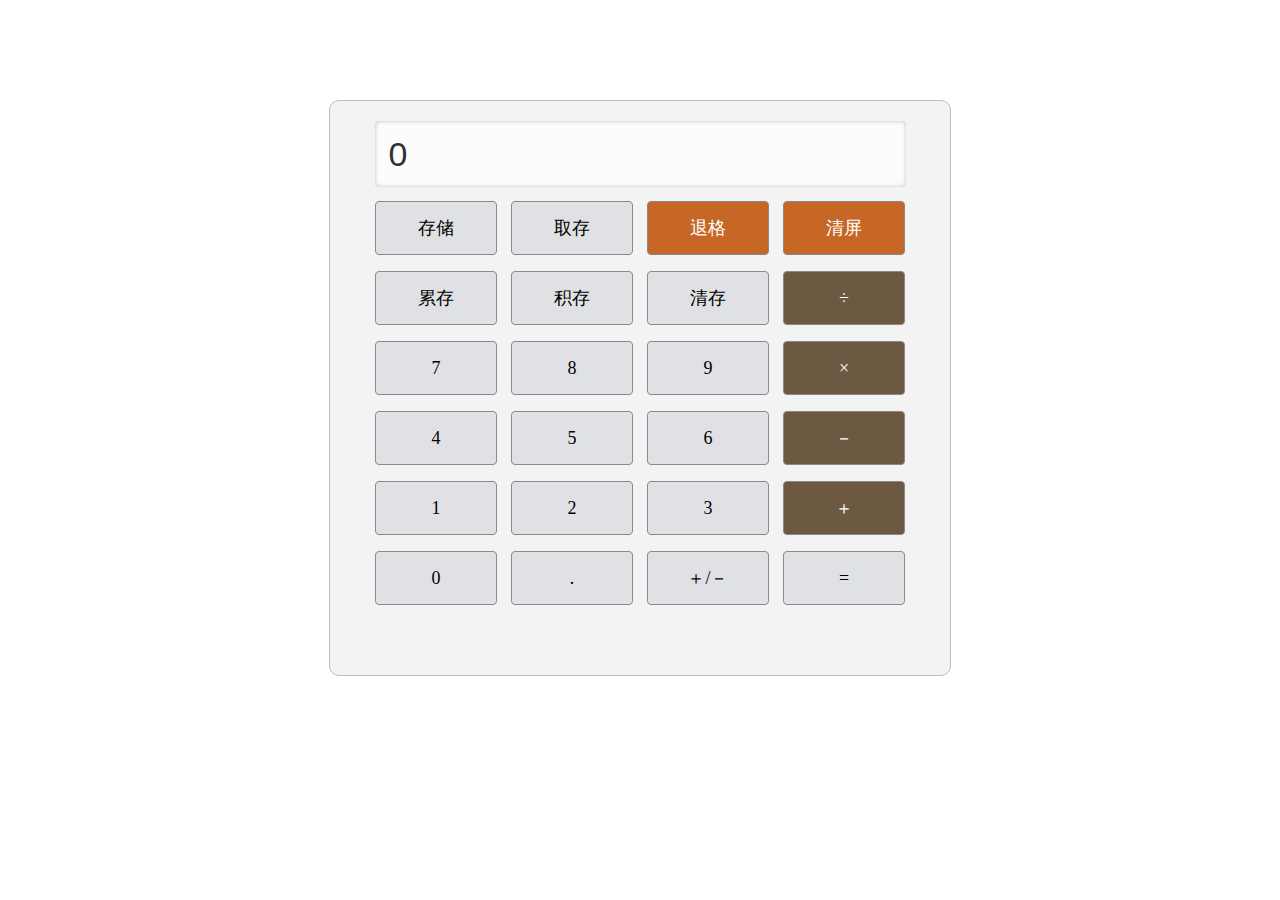
<file: computergaomengyunforth/index.html>
<!DOCTYPE html>
<html lang="en">
<head>
	<meta charset="UTF-8">
	<title>计算器</title>
	<link rel="stylesheet" type="text/css" href="css/style.css">
	<script type="text/javascript"  src="js/style.js">
	</script>
</head>
<body>
	<div  class="container">
		    <input type="text" value="0">
			<ul>
				<li>存储</li>
				<li>取存</li>
				<li class="tuige" onclick="del()">退格</li>
				<li class="clearSc" onclick = "clearScreen()">清屏</li>
				<li>累存</li>
				<li>积存</li>
				<li>清存</li>
				<li id="chu" class="sign" onclick ="devide()">÷</li>
				<li onclick="numget(7)">7</li>
				<li onclick="numget(8)">8</li>
				<li onclick="numget(9)">9</li>
				<li id="cheng" class="sign" onclick = "cheng()">×</li>
				<li onclick="numget(4)">4</li>
				<li onclick="numget(5)">5</li>
				<li onclick="numget(6)">6</li>
				<li class="sign" onclick ="devide()">－</li>
				<li onclick="numget(1)">1</li>
				<li onclick="numget(2)">2</li>
				<li onclick="numget(3)">3</li>
				<li  class="sign" onclick = "plus()">＋</li>
				<li onclick="numget(0)">0</li>
				<li onclick="dot()">.</li>
				<li>＋/－</li>
				<li id="equal" onclick="equal()">=</li>
			</ul>
		
	</div>
</body>
</html>
</file>
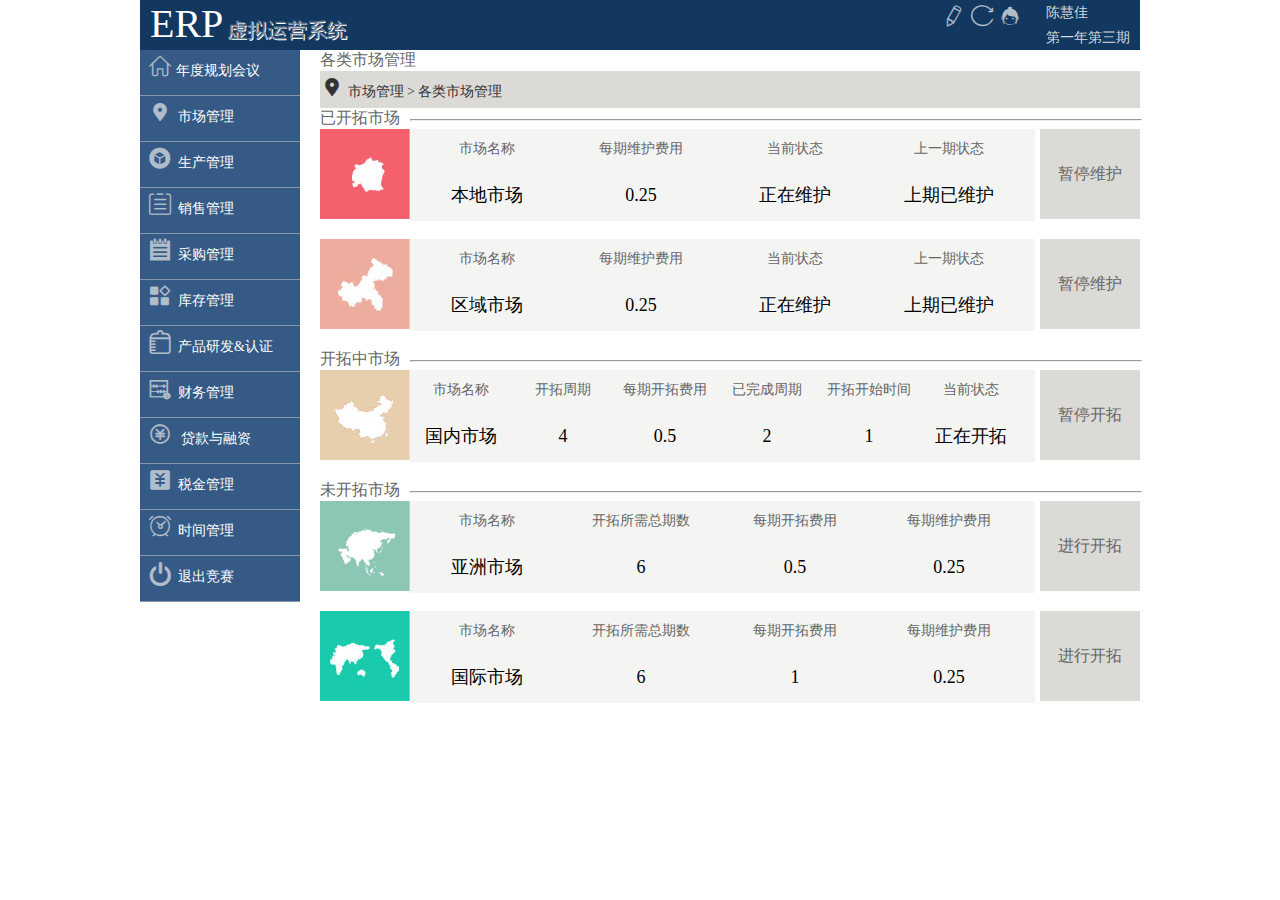
<file: taskwork/index.html>
<!DOCTYPE html>
<html lang="en">
<head>
	<meta charset="UTF-8">
	<title>Document</title>
	<link rel="stylesheet" type="text/css" href="css/style.css">
	<script type="text/javascript"  src="js/weihu.js"></script>
</head>
<body> 
	<div class="comwidth">
		<div  class="header">
			<div class="font">
				<span>ERP</span>
				<span>虚拟运营系统</span>
			</div>
			<div class="info">
				<i class="iconfont">&#xe653;</i>
				<i class="iconfont">&#xe650;</i>
				<i class="iconfont">&#xe60b;</i>
				<div class="name">
				<p>陈慧佳</p>
				<p>第一年第三期</p>
				</div>
			</div>
		</div>
		<div class="container">
			<div class="nav">
				<ul>
					<li>
					<p><i  class="iconfont">&#xe64f;</i>  年度规划会议
					</p>
						<ul>
                           <li>生产管理</li> 
                           <li>生产管理</li> 
                           <li>生产管理</li> 
                           <li>生产管理</li>   
						</ul>
					</li>
					<li>
					<p>
						<i class="iconfont">&#xe668;
						</i>市场管理
					</p>
						<ul>
						   <li>市场管理</li> 
                           <li>市场管理</li> 
                           <li>市场管理</li> 
                           <li>市场管理</li>
						</ul>
					</li>
					<li>
					<p>
						<i class="iconfont">&#xe818;
						</i>生产管理
					</p>
						<ul>
						   <li>生产管理</li> 
                           <li>生产管理</li> 
                           <li>生产管理</li> 
                           <li>生产管理</li>
						</ul>
					</li>
					<li>
					<p>
						<i class="iconfont">&#xe655;
						</i>销售管理
					</p>
						<ul>
						   <li>销售管理</li> 
                           <li>销售管理</li> 
                           <li>销售管理</li> 
                           <li>销售管理</li>
						</ul>
					</li>
					<li>
					<p>
						<i class="iconfont">&#xe608;
						</i>采购管理
					</p>
						<ul>
						   <li>采购管理</li> 
                           <li>采购管理</li> 
                           <li>采购管理</li> 
                           <li>采购管理</li>
						</ul>
					</li>
					<li>
					<p>
						<i class="iconfont">&#xe612;
						</i>库存管理
					</p>
						<ul>
						   <li>库存管理</li> 
                           <li>库存管理</li> 
                           <li>库存管理</li> 
                           <li>库存管理</li>
						</ul>
					</li>
					<li>
					<p>
						<i class="iconfont">&#xe63f;
						</i>产品研发&认证
					</p>
						<ul>
						   <li>库存管理</li> 
                           <li>库存管理</li> 
                           <li>库存管理</li> 
                           <li>库存管理</li>
						</ul>
					</li>
					<li>
					<p>
						<i class="iconfont">&#xe621;
						</i>财务管理
					</p>
						<ul>
						   <li>财务管理</li> 
                           <li>财务管理</li> 
                           <li>财务管理</li> 
                           <li>财务管理</li>
						</ul>
					</li>
					<li>
					<p>
						<i class="iconfont">&#xe6dc;
						</i>贷款与融资
					</p>
						<ul>
						   <li>贷款与融资</li> 
                           <li>贷款与融资</li> 
                           <li>贷款与融资</li> 
                           <li>贷款与融资</li>
						</ul>
					</li>
					<li>
					<p>
						<i class="iconfont">&#xe663;
						</i>税金管理
					</p>
						<ul>
						   <li>税金管理</li> 
                           <li>税金管理</li> 
                           <li>税金管理</li> 
                           <li>税金管理</li>
						</ul>
					</li>
					<li>
					<p>
						<i class="iconfont">&#xe648;
						</i>时间管理
					</p>
						<ul>
						   <li>时间管理</li> 
                           <li>时间管理</li> 
                           <li>时间管理</li> 
                           <li>时间管理</li>
						</ul>
					</li>
					<li>
					<p>
						<i class="iconfont">&#xe611;
						</i>退出竞赛
					</p>
						<ul>
						   <li></li> 
                           <li></li> 
                           <li></li> 
                           <li></li>
						</ul>	
					</li>
				</ul>
			</div>
			<div class="main"  id="main">
				<p>各类市场管理</p>
				<div class="headerbar">
					<i class="iconfont">&#xe668;</i>
					<span>市场管理</span>
					<span>&gt;</span>
					<span>各类市场管理</span>
				</div>
				<div class="carve carved" id="carved">
					<p>已开拓市场</p>
					<hr/>
					<div class="include four"> 
						<img  src="images/1.jpg">
						<div class="ul up">
							<div>市场名称</div>
							<div>每期维护费用</div>
							<div>当前状态</div>
							<div>上一期状态</div>
						</div>
						<div class="ul down">
							<div>本地市场</div>
			 				<div>0.25</div>
							<div>正在维护</div>
							<div>上期已维护</div>
						</div>
						<div class="status">
						暂停维护
						</div>
					</div>
					<div class="include four">
						<img  src="images/2.jpg">
						<div class="ul up">
							<div>市场名称</div>
							<div>每期维护费用</div>
							<div>当前状态</div>
							<div>上一期状态</div>
						</div>
						<div class="ul down">
							<div>区域市场</div>
							<div>0.25</div>
							<div>正在维护</div>
							<div>上期已维护</div>
						</div>
						<div class="status">
						暂停维护
						</div>
					</div>
				</div>
				<div class="carve carving" id="carving">
					<p>开拓中市场</p>
					<hr/>
					<div class="include six">
						<img  src="images/3.jpg">
						<div class="ul up">
							<div>市场名称 </div>
							<div>开拓周期</div>
							<div>每期开拓费用</div>
							<div>已完成周期</div>
							<div>开拓开始时间</div>
							<div>当前状态</div>
						</div>
						<div class="ul down">
							<div>国内市场</div>
							<div>4</div>
							<div>0.5</div>
							<div>2</div>
							<div>1</div>
							<div>正在开拓</div>
						</div>
						<div class="status">
						暂停开拓
						</div>
					</div>
				</div>
				<div class="carve uncarve" id="uncarve">
					<p>未开拓市场</p>
					<hr/>
					<div class="include four">
						<img  src="images/4.jpg">
						<div class="ul up">
							<div>市场名称 </div>
							<div>开拓所需总期数
							</div>
							<div>每期开拓费用</div>
							<div>每期维护费用</div>
						</div>
						<div class="ul down">
							<div>亚洲市场</div>
							<div>6</div>
							<div>0.5</div>
							<div>0.25</div>
						</div>
						<div class="status">
						进行开拓
						</div>
					</div>
					<div class="include four">
						<img  src="images/5.jpg">
						<div class="ul up">
							<div>市场名称</div>
							<div>开拓所需总期数</div>
							<div>每期开拓费用</div>
							<div>每期维护费用</div>
					    </div>
						<div class="ul down">
							<div>国际市场</div>
							<div>6</div>
							<div>1</div>
							<div>0.25</div>
						</div>
						<div class="status">
						进行开拓
						</div>
					</div>
				</div>
			</div>
		</div>
	</div>

</body>
</html>
</file>
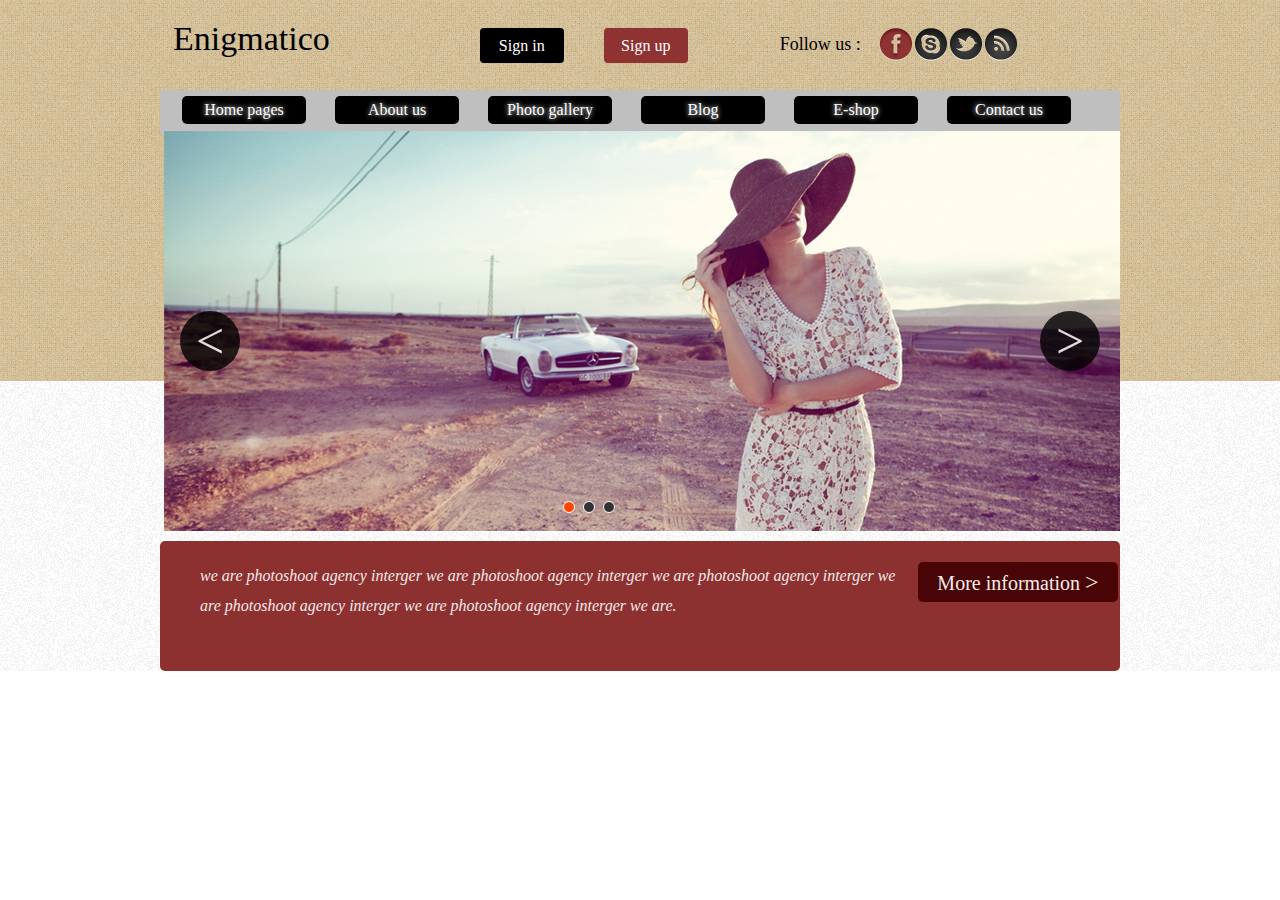
<file: third/index.html>
<!DOCTYPE html>
<html>
   <head>
     <meta charset="utf-8">
	 <title>主页</title>
	 <link  rel= "stylesheet" href="css/style.css">
	 <script  type="text/javascript"  src="js/style.js"></script>
   </head>
   <body>
     <div  class="main">
	     <div  class="comwidth">
		     <header>
                 <div  class="title">
				    <div  class="word">
					  <span>Enigmatico</span>
					</div>
					<div  class="btn">
					   <div class="in">Sign in</div>
					   <div class="up">Sign up</div>
					</div>
					<div  class="link">
					   <span>Follow us :</span>
					   <ul>
					      <li>
						  <a href=""><img  src="images/facebook.png"></a>
						  </li>
						  <li>
						  <a href=""><img  src="images/sina.png"></a>
						  </li>
						  <li>
						  <a  href=""><img  src="images/twitter.png"></a>
						  </li>
						  <li>
						  <a href=""><img  src="images/wifi.png">
						  </a></li>
					   </ul>
					</div>
				 </div>
                 <nav>
				    <ul>
					   <li>
					     <a href="">Home pages</a>
						 
					      <ul>
						     <li>Photo gallery</li>
					         <li>Blog</li>
					         <li>E-shop</li>
					         <li>Contact us</li>
						  </ul>
				       </li>
					   <li>
					      <a href="">About us</a>
					      <ul>
						     <li>Photo gallery</li>
					         <li>Blog</li>
					         <li>E-shop</li>
					         <li>Contact us</li>
						  </ul>
					   </li>
					   <li>
					     <a href="">Photo gallery</a>
						 
					      <ul>
						     <li>Photo gallery</li>
					         <li>Blog</li>
					         <li>E-shop</li>
					         <li>Contact us</li>
						  </ul>
					   </li>
					   <li>
					     <a href="">Blog</a>
						 
					      <ul>
						     <li>Photo gallery</li>
					         <li>Blog</li>
					         <li>E-shop</li>
					         <li>Contact us</li>
						  </ul>
					   </li>
					   <li>
					      <a href="">E-shop</a>
	
					      <ul>
						     <li>Photo gallery</li>
					         <li>Blog</li>
					         <li>E-shop</li>
					         <li>Contact us</li>
						  </ul>
					   </li>
					   <li>
					       <a href="">Contact us</a>
						   
					      <ul>
						     <li>Photo gallery</li>
					         <li>Blog</li>
					         <li>E-shop</li>
					         <li>Contact us</li>
						  </ul>
					   </li>
					</ul>
				 </nav>
			 </header>
			 <div id="container">
			   <div   id="list" style="left: -960px;">
			    <img  src="images/banner.png" alt="图片">
				<img  src="images/banner.png" alt="图片">
				<img  src="images/banner.png" alt="图片">
				<img  src="images/banner.png" alt="图片">
				<img  src="images/banner.png" alt="图片">
			   </div>
			   <div  id="buttons">
					<span index="1" class="on"></span>
					<span index="2"></span>
					<span index="3"></span>
		       </div>
				<span id="prev"  class="arrow">&lt;</span>
				<span id="next"  class="arrow">&gt;</span>
			 </div>
			 <footer> 
			    <p>
			    we are photoshoot agency interger we are photoshoot agency interger we are photoshoot agency interger we are photoshoot agency interger we are photoshoot agency interger we are.
			    </p>
				<button>More information<span>&gt;</span></button>
			 </footer>
		 </div>
	 </div>
   </body>
</html>
</file>
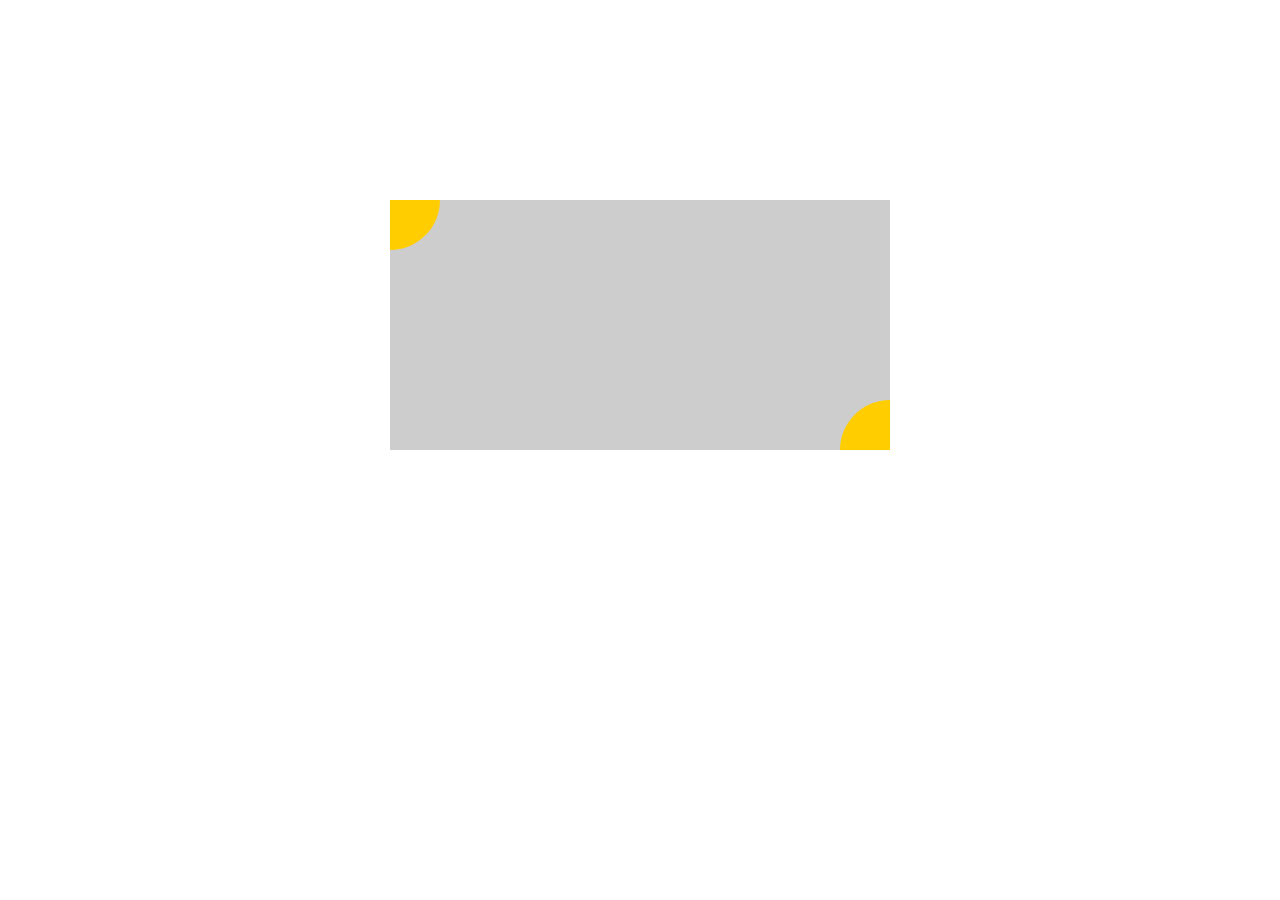
<file: yunnkii/line.html>
<!DOCTYPE html>
<html>
    <head>
	    <meta  charset = "utf-8">
		<title>网页</title>
		<link rel = "stylesheet" href="css/line.css">
	</head>
	<body>
	  <div  class = "container">
	    <div class = "ltop">
		</div>
		<div  class = "rbot">
		</div>
	  </div>
	</body>
</html>
</file>
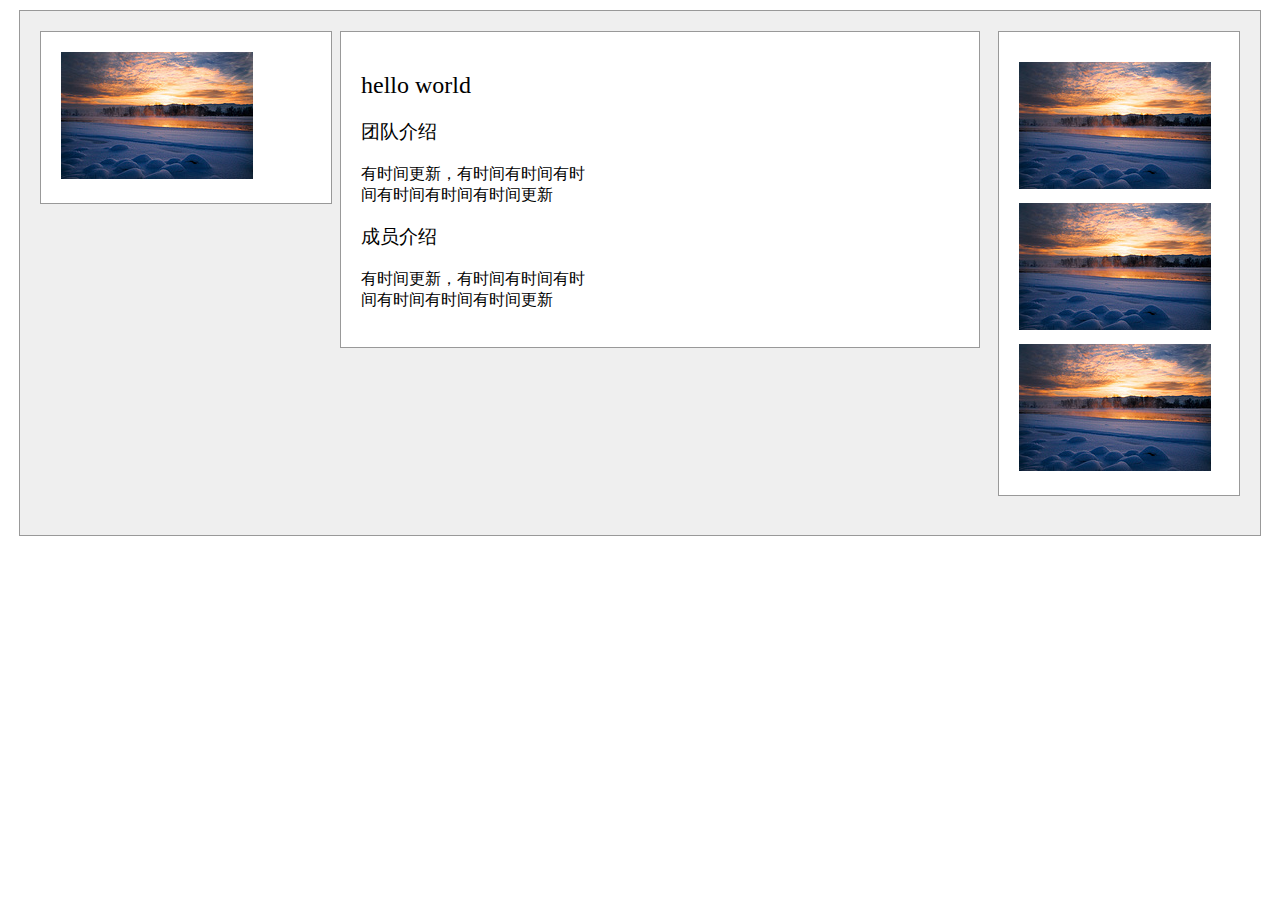
<file: yunnkii/rete.html>
<!DOCTYPE html>
<html>
    <head>
	    <meta charset = "utf-8">
		<title>网页2</title>
		<link rel="stylesheet" type="text/css" href="css/rete.css">
	</head>
	<body> 
	      <div class = "container">
		    <div class="left">
			    <img  src = "images/1.jpg">
			</div>
			<div class="mid">
			    <h2>hello world</h2>
			    <h3>团队介绍</h3>
                <p>有时间更新，有时间有时间有时</br>间有时间有时间有时间更新</p>
				<h3>成员介绍</h3>
				<p>有时间更新，有时间有时间有时</br>间有时间有时间有时间更新</p>
			</div>
			<div class="right">
			    <img  src = "images/1.jpg">
				<img  src = "images/1.jpg">
				<img  src = "images/1.jpg">
			</div>
		
		</div>
		
	</body>
</html>
</file>
<file: computergaomengyunforth/css/style.css>
html,body,li{
	margin:0;
	padding:0;
	
}
ul{
	list-style:none;
	width:600px;
	margin:4px auto;
}
.container{
	font-family:"微软雅黑";
	font-size:18px;
	margin:100px auto;
	width:620px;
	height:574px;
	border:1px solid rgba(191,191,191,1);
	border-radius:10px;
	background:rgba(243,243,243,1);
}
input{
	display:block;
	width:515px;
	height:64px;
	border-radius:4px;
	margin:20px auto 6px;
	box-shadow:0px 0px 4px  rgba(179,180,166,1) inset;
	background:#fff;
	border:none;
	padding-left:14px;
	font-size:34px;
	opacity:0.8;
}
ul li{
	margin:8px 9px 8px 5px;
	float:left;
	width:120px;
	height:52px;
	border:1px solid rgba(137,138,140,1);
	background:rgba(224,225,228,1);
	text-align:center;
	line-height:52px;
	border-radius:4px;
	cursor:pointer;
}
.tuige,.clearSc{
	background:rgba(198,103,38,1);
	color:#fff;
}
.sign{
	background:rgba(109,88,66,1);
	color:#fff;
}
.equal{
	background:rgba(57,57,57,1);
}
</file>
<file: taskwork/css/style.css>
html,body,ul,li,p,i{
	margin:0;
	padding:0;
}
li{
	list-style-type:none;
}
@font-face {font-family: "iconfont";
  src: url('iconfont.eot?t=1477806688043'); /* IE9*/
  src: url('iconfont.eot?t=1477806688043#iefix') format('embedded-opentype'), /* IE6-IE8 */
  url('iconfont.woff?t=1477806688043') format('woff'), /* chrome, firefox */
  url('iconfont.ttf?t=1477806688043') format('truetype'), /* chrome, firefox, opera, Safari, Android, iOS 4.2+*/
  url('iconfont.svg?t=1477806688043#iconfont') format('svg'); /* iOS 4.1- */
}
.iconfont {
  text-align:center;
  font-family:"iconfont" ;
  font-size:24px;
  font-style:normal;
  line-height:140%;
  color:rgba(176,189,202,1);
  -webkit-font-smoothing: antialiased;
  -webkit-text-stroke-width: 0.2px;
  -moz-osx-font-smoothing: grayscale;
}
.comwidth{
	width:1000px;
	margin:0 auto;
}
@media  screen and (max-width:900px;){
	.comwidth{
		width:900px;
	}
}
@media screen and (max-width:800px;){
	.comwidth{
		width:800px;
	}
}
@media screen and (max-width:700px;){
	.comwidth{
		width:700px;
	}
}
@media screen and (max-width:600px;){
	.comwidth{
		width:600px;
	}
}

.header{
	background:rgba(18,56,95,1);
	height:50px;
}
.header .font{
	float:left;
}
.header .font span{
	display:inline-block;
}
.header .font span:nth-child(1){
	font-size:40px;
	font-family:"Microsoft Yahei";
	padding-left:10px;
	color:#fff;
}
.header .font span:nth-child(2){
	font-size:20px;
	font-family:幼圆;
	color:#6d7c91;
	line-height:100%;
	text-shadow:1px  1px 0px #fff;
}

.header .info{
	float:right;
}
.header .info .name{
	float:right;
	padding-left:24px;
	padding-right:10px;
	line-height:180%;
	color:rgba(213,217,222,1);
	font-size:14px;
}
.container{
	font-family:"微软雅黑";
}
 .nav{
 	background:rgba(53,90,134,1);
	width:160px;
}
.nav>ul>li{
	border-bottom:1px solid rgba(134,150,173,1);
	padding:0px 0px 10px 4px;
}
.nav>ul>li>ul li:hover{
	background:rgba(82,128,155,1);
}
.nav ul li{
	
	line-height:28px;
	color:rgba(255,255,255,1);
	font-size:14px;
	cursor:pointer;
	padding-left:4px;

}
.nav ul li p{
	padding-left:4px;
}
.nav ul li ul {
	display:none;
}
.nav ul li ul li{
	padding-left:30px;
}
.main{
	color:rgba(102,102,102,1);
	width:820px;
	position:absolute;
	top:50px;
	margin:0px 0px 0px 180px ;
}

.main .headerbar{
	background:rgba(219,218,214,1);
	font-size:14px;
	color:rgba(51,51,51,1);
	
	line-height:33px;
}

.main .headerbar .iconfont{
	color:#333;
}
.main .headerbar span{
	display:inline-block;
}
.include img{
	float:left;
}
hr{
	display:inline-block;
	width:730px;
	height:0px;
	position:absolute;
	top:3px;
	left:90px;
}
.include{
	height:110px;
    position:relative;
}
.carve,.carving,.uncarve{
	position:relative;
}
.carve .include .ul{
	background:rgba(244,244,243,1);
	float:left;
	width:625px;
	height:46px;
}
.carve .include .ul>div{
	float:left;
	height:44px;
	text-align:center;
	line-height:40px;
}
.carve .include .up{
	font-size:14px;
}
.carve .include .down{
	font-size:18px;
	color:#000;
}
.carved .include .ul>div,.uncarve .include .ul>div{

	text-align:center;
	
}
.carving .include .ul>div{ 
  
   text-align:center;
   
}
.six .ul>div{
	width:102px;
}
.four .ul>div{
	width:154px;
}
.include .status:hover{
	background:rgba(209,186,116,1);
}
.include .status{
	text-align:center;
	line-height:90px;
	position:absolute;
	top:0;
	right:0;
	width:100px;
	height:90px;
	background:rgba(219,218,214,1);
	float:left;
	cursor:pointer;
}
</file>
<file: third/css/style.css>
*{
	  margin:0px;
	  padding:0px;
	  font-family:微软雅黑;
	  }

	  a{
	  text-decoration:none;
	  color:#fff;
	  }
	  ul{
	  list-style:none;
	  margin:0px;
	  padding:0px;
	  }
	  .main{
	  background:url('../images/bg.png') no-repeat;
	  }
	  .comwidth{
	  margin:0 auto;
	  width:960px;
	  }
      header {
	  height:128px;
	  }
      .title{
	  height:90px;
	  }
	  .title .word{
	  margin:20px 92px 0px 13px;
	  float:left;
	  font-size:34px;
	  }
	  
	  .title .btn {
	  width:100px;
	  float:left;
	  margin:12px 0px 0px 0px;
	  padding:16px 0px 0px 10px;
	  }
       .title .btn .in{
	   cursor:pointer;
	   border-radius:4px;
	   text-align:center;
	   line-height:35px;
	   width:84px;
	   color:#fff;
	   height:35px;
	   float:left;
	   margin:0px 40px 0px 0px;
	   background:#000;
	   }
       .title .btn .up{
	   cursor:pointer;
	   border-radius:4px;
	   text-align:center;
	   line-height:35px;
	   color:#fff;
	   float:left;
	   width:84px;
	   height:35px;
	   background:#8f3232;

	   }
      .title .btn,.title .link{
	  float:left;
	  width:250px;
	  height:60px;
	  margin-left:48px;
	  }
	  .title .link{
	 
	  margin:14px 0px 0px 50px;
	  }
	  .title .link span{
	  display:block;
	  position:relative;
	  top:20px;
	  font-size:18px;
	  }
      .title .link ul{
	  position:relative;
      left:50px;
	  top:-7px;
	  float:right;
	  width:200px;
	  height:60px;
	  margin:0px 0px 0px 0px;
	  }
      .title .link ul li{
	  float:left;
	  margin-right:3px;
	  }
	  nav{
	  height:44px;
	  background:#BFBFBF;
	  }
	  nav ul{
	  float:left;
	  }
	  nav ul li{
	  position:relative;
	  background:#fff;
	  float:left;
	  margin:6px 7px 7px 22px;
	  width:124px;
	  line-height:28px;
	  text-align:center;
	  background:#000;
	  color:#fff;
	  text-shadow: 0px 0px 5px #fff;
	  border-radius:5px;
	  cursor:pointer;
	  transition:all  linear  .9s  1s;
	  }
	  nav ul li:hover ul{
	  display:block;
	  }
	  nav ul li ul{
	  margin-top:2px;
	  display:none;
	  position:absolute;
      z-index:2;
	  }
	  nav ul li ul li{
	  margin-top:0px;
	  padding-top:0px;
	  margin-left:0px;
	  }
	 #container{
	  position:relative;
	  width:960px;
	  height:400px;
	  overflow:hidden;
	  }
	  #list{
	  width:5000px;
	  height:400px;
	  position:absolute;
	  }
	  #list image{
	  float:left;
	  }
	  #buttons{
		width:80px;
		height:30px;
		position:absolute;
		top:360px;
		left:398px;
		line-height:30px;
		z-index:3;
		}
		#buttons span{
		display:block;
		background:#333;
		width:10px;
		height:10px;
		border:1px solid #fff;
		border-radius:50px;
		cursor:pointer;
		margin:10px 3px 0px 5px;
		float:left;
		}
		#buttons  .on{
		background:orangered;
		}

	  .arrow{
	  z-index:3;
	  position:absolute;
	  top:180px;
	  width:60px;
	  height:60px;
	  text-align:center;
	  line-height:60px;
	  font-size:50px;
	  background:#000;
	  border-radius:34px;
	  opacity:0.8;
	  color:#fff;
	  cursor:pointer;
	  }
      .arrow:hover{
	  opacity:0.6;
	  }
	  #prev{
	  left:20px;
	  }
	  #next{
	  right:20px;
	  }
	  footer{
	   background:#8d3030;
	   margin-top:10px;
	   border-radius:5px;
	   height:130px;
	  }
      footer  p{
	  font-style:italic;
	  width:700px;
	  padding:20px 0px 10px 40px;
	  color:#f3ebeb;
	  word-wrap:break-word;
	  line-height:30px;
	  }
      footer  button{
	  outline:none;
	  width:200px;
	  height:40px;
      position:relative;
	  left:758px;
	  top:-69px;
	  background:#490505;
	  border:none;
	  border-radius:5px;
	  color:#f3ebeb;
	  font-size:20px;
	  cursor:pointer;
	  text-align:center;
	  line-height:40px;
	  }
	  footer  button:hover,footer  button:active{
	  box-shadow:0px 0px 3px #490505;
	  }
	  footer span{
	  font-size:24px;
	  display:inline-block;
	  margin-left:5px;
	  }
</file>
<file: yunnkii/css/line.css>
*{	
			margin:0px;
			padding:0px;
			}
			.container{
			position:relative;
			margin:200px  auto;
			width:500px;
			height:250px;
			background:rgb(205,205,205);
			}
			.ltop{
			width:50px;
			height:50px;
			border-radius:0 0 50px 0;
			background:rgb(255,205,0);
			}
			.rbot{
			width:50px;
			height:50px;
			border-radius:50px 0 0 0;
			background:rgb(255,205,0);
			position:absolute;
			bottom:0;
			right:0;
			}
</file>
<file: yunnkii/css/rete.css>
body{
           margin:0;
		   padding:0;
		   font-family:"微软雅黑";
		   }
		   div{
		   margin:20px;
		   padding:20px;
		   border:1px  solid rgb(153,153,153);
		   }
		   .container{
		   position:relative;
	
		   height:484px;
		   margin:10px auto;
		   background:rgb(239,239,239);
		   }
		   @media  screen and (min-width:1200px){
		   	.container {width:1200px;}
		   }
		   @media  screen  and(max-width:1200px;){
		   	.container{width:900px;}
		   }
		   @media screen  and (max-width:900px;){
		   	.container {width:500px;}
		   }
		   @media  screen  and (max-width:500;){
		   	.container {width:200px;}
		   }

		   h2,h3{
		   font-weight:lighter;
		   }
		   .left,.right,.mid{
		   background:#fff;
		   }
		   .left{
		   position:absolute;
		   top:0;
		   left:0;
		   width:250px;
		   }
           .right{
           position:absolute;
		   right:0;
		   top:0;
		   width:200px;
		   
		   }
		   .right img{
		   margin-top:10px;
		   }
		   .mid{
		   margin:0px 260px 0px 300px;
		   }
</file>
